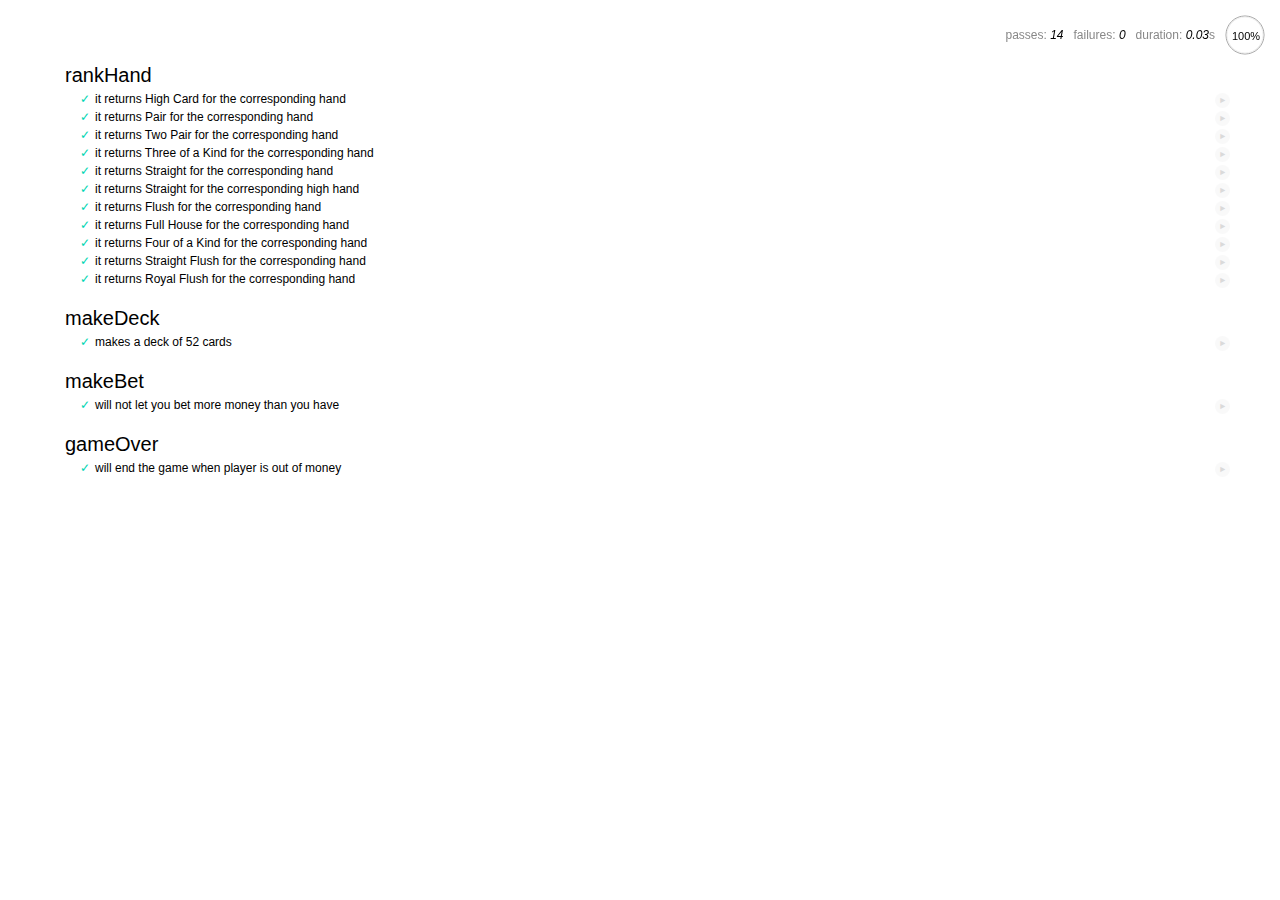
<file: spec/spec-runner.html>
<html>
<head>
  <title>Mocha spec runner</title>
  <link rel="stylesheet" href="mocha.css">
</head>
<body>
  <div id="mocha"></div>
  <script src="../js/jquery-1.11.2.js"></script>
  <script src="../js/poker.js"></script>
  <script src="mocha.js"></script>
  <script src="chai.js"></script>
  <script>mocha.setup('bdd');</script>
  <script src="specs.js"></script>
  <script>
    expect = chai.expect;
    mocha.checkLeaks();
    mocha.globals(['jQuery']);
    mocha.run();
  </script>
</body>
</html>
</file>
<file: spec/mocha.css>
@charset "utf-8";

body {
  margin:0;
}

#mocha {
  font: 20px/1.5 "Helvetica Neue", Helvetica, Arial, sans-serif;
  margin: 60px 50px;
}

#mocha ul,
#mocha li {
  margin: 0;
  padding: 0;
}

#mocha ul {
  list-style: none;
}

#mocha h1,
#mocha h2 {
  margin: 0;
}

#mocha h1 {
  margin-top: 15px;
  font-size: 1em;
  font-weight: 200;
}

#mocha h1 a {
  text-decoration: none;
  color: inherit;
}

#mocha h1 a:hover {
  text-decoration: underline;
}

#mocha .suite .suite h1 {
  margin-top: 0;
  font-size: .8em;
}

#mocha .hidden {
  display: none;
}

#mocha h2 {
  font-size: 12px;
  font-weight: normal;
  cursor: pointer;
}

#mocha .suite {
  margin-left: 15px;
}

#mocha .test {
  margin-left: 15px;
  overflow: hidden;
}

#mocha .test.pending:hover h2::after {
  content: '(pending)';
  font-family: arial, sans-serif;
}

#mocha .test.pass.medium .duration {
  background: #c09853;
}

#mocha .test.pass.slow .duration {
  background: #b94a48;
}

#mocha .test.pass::before {
  content: '✓';
  font-size: 12px;
  display: block;
  float: left;
  margin-right: 5px;
  color: #00d6b2;
}

#mocha .test.pass .duration {
  font-size: 9px;
  margin-left: 5px;
  padding: 2px 5px;
  color: #fff;
  -webkit-box-shadow: inset 0 1px 1px rgba(0,0,0,.2);
  -moz-box-shadow: inset 0 1px 1px rgba(0,0,0,.2);
  box-shadow: inset 0 1px 1px rgba(0,0,0,.2);
  -webkit-border-radius: 5px;
  -moz-border-radius: 5px;
  -ms-border-radius: 5px;
  -o-border-radius: 5px;
  border-radius: 5px;
}

#mocha .test.pass.fast .duration {
  display: none;
}

#mocha .test.pending {
  color: #0b97c4;
}

#mocha .test.pending::before {
  content: '◦';
  color: #0b97c4;
}

#mocha .test.fail {
  color: #c00;
}

#mocha .test.fail pre {
  color: black;
}

#mocha .test.fail::before {
  content: '✖';
  font-size: 12px;
  display: block;
  float: left;
  margin-right: 5px;
  color: #c00;
}

#mocha .test pre.error {
  color: #c00;
  max-height: 300px;
  overflow: auto;
}

/**
 * (1): approximate for browsers not supporting calc
 * (2): 42 = 2*15 + 2*10 + 2*1 (padding + margin + border)
 *      ^^ seriously
 */
#mocha .test pre {
  display: block;
  float: left;
  clear: left;
  font: 12px/1.5 monaco, monospace;
  margin: 5px;
  padding: 15px;
  border: 1px solid #eee;
  max-width: 85%; /*(1)*/
  max-width: calc(100% - 42px); /*(2)*/
  word-wrap: break-word;
  border-bottom-color: #ddd;
  -webkit-border-radius: 3px;
  -webkit-box-shadow: 0 1px 3px #eee;
  -moz-border-radius: 3px;
  -moz-box-shadow: 0 1px 3px #eee;
  border-radius: 3px;
}

#mocha .test h2 {
  position: relative;
}

#mocha .test a.replay {
  position: absolute;
  top: 3px;
  right: 0;
  text-decoration: none;
  vertical-align: middle;
  display: block;
  width: 15px;
  height: 15px;
  line-height: 15px;
  text-align: center;
  background: #eee;
  font-size: 15px;
  -moz-border-radius: 15px;
  border-radius: 15px;
  -webkit-transition: opacity 200ms;
  -moz-transition: opacity 200ms;
  transition: opacity 200ms;
  opacity: 0.3;
  color: #888;
}

#mocha .test:hover a.replay {
  opacity: 1;
}

#mocha-report.pass .test.fail {
  display: none;
}

#mocha-report.fail .test.pass {
  display: none;
}

#mocha-report.pending .test.pass,
#mocha-report.pending .test.fail {
  display: none;
}
#mocha-report.pending .test.pass.pending {
  display: block;
}

#mocha-error {
  color: #c00;
  font-size: 1.5em;
  font-weight: 100;
  letter-spacing: 1px;
}

#mocha-stats {
  position: fixed;
  top: 15px;
  right: 10px;
  font-size: 12px;
  margin: 0;
  color: #888;
  z-index: 1;
}

#mocha-stats .progress {
  float: right;
  padding-top: 0;
}

#mocha-stats em {
  color: black;
}

#mocha-stats a {
  text-decoration: none;
  color: inherit;
}

#mocha-stats a:hover {
  border-bottom: 1px solid #eee;
}

#mocha-stats li {
  display: inline-block;
  margin: 0 5px;
  list-style: none;
  padding-top: 11px;
}

#mocha-stats canvas {
  width: 40px;
  height: 40px;
}

#mocha code .comment { color: #ddd; }
#mocha code .init { color: #2f6fad; }
#mocha code .string { color: #5890ad; }
#mocha code .keyword { color: #8a6343; }
#mocha code .number { color: #2f6fad; }

@media screen and (max-device-width: 480px) {
  #mocha {
    margin: 60px 0px;
  }

  #mocha #stats {
    position: absolute;
  }
}
</file>
